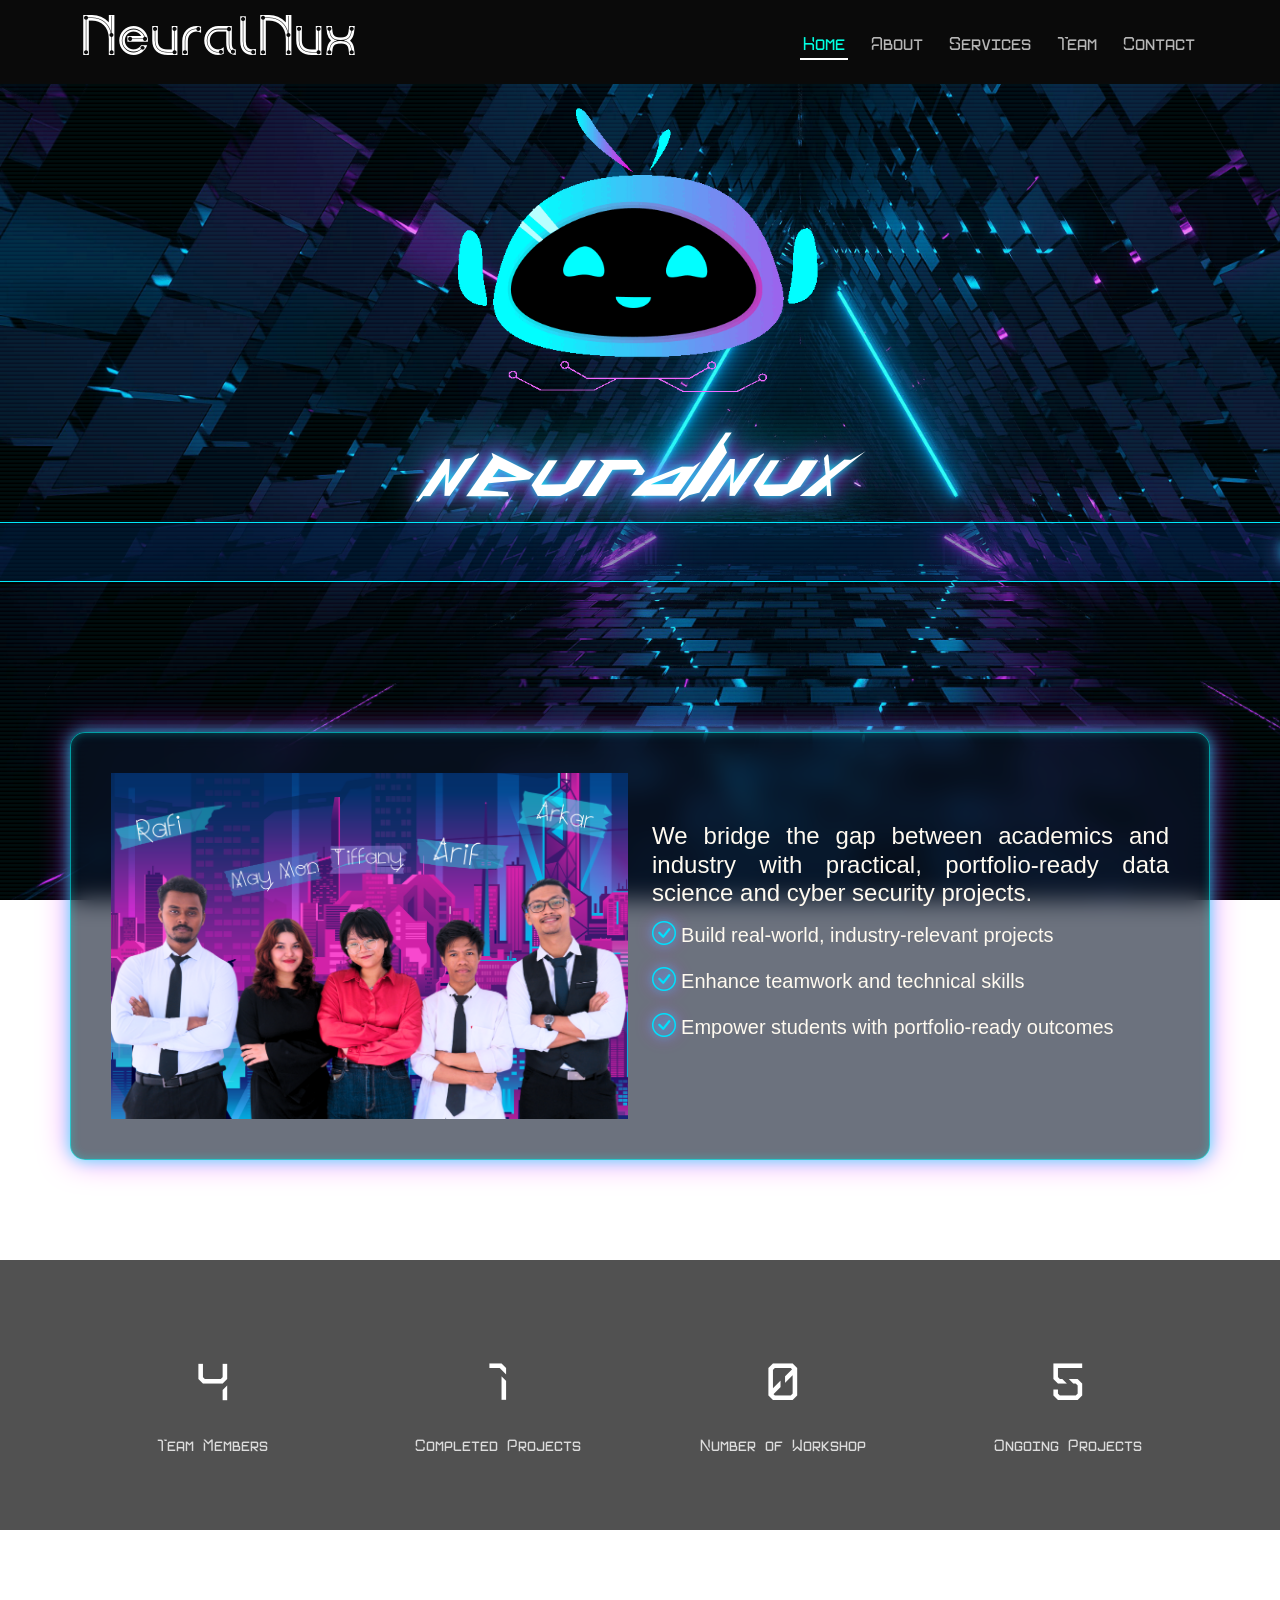
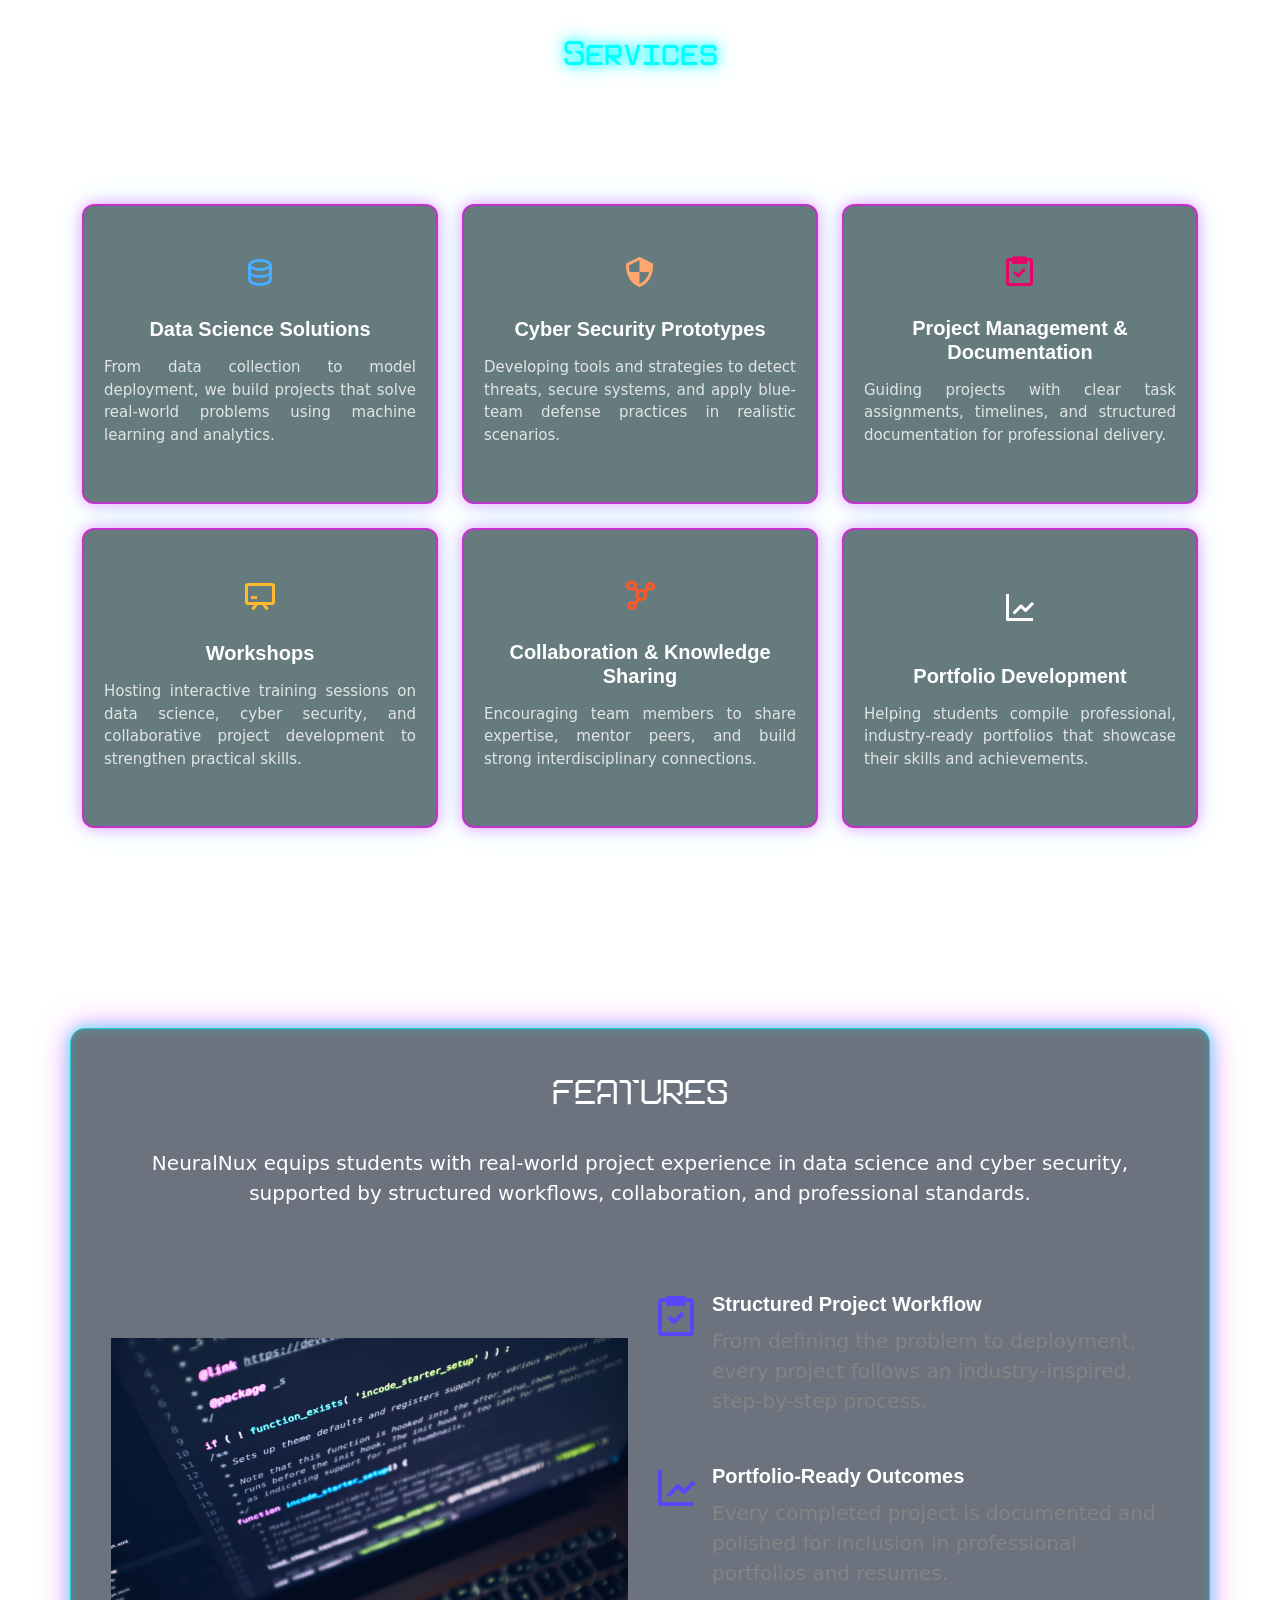
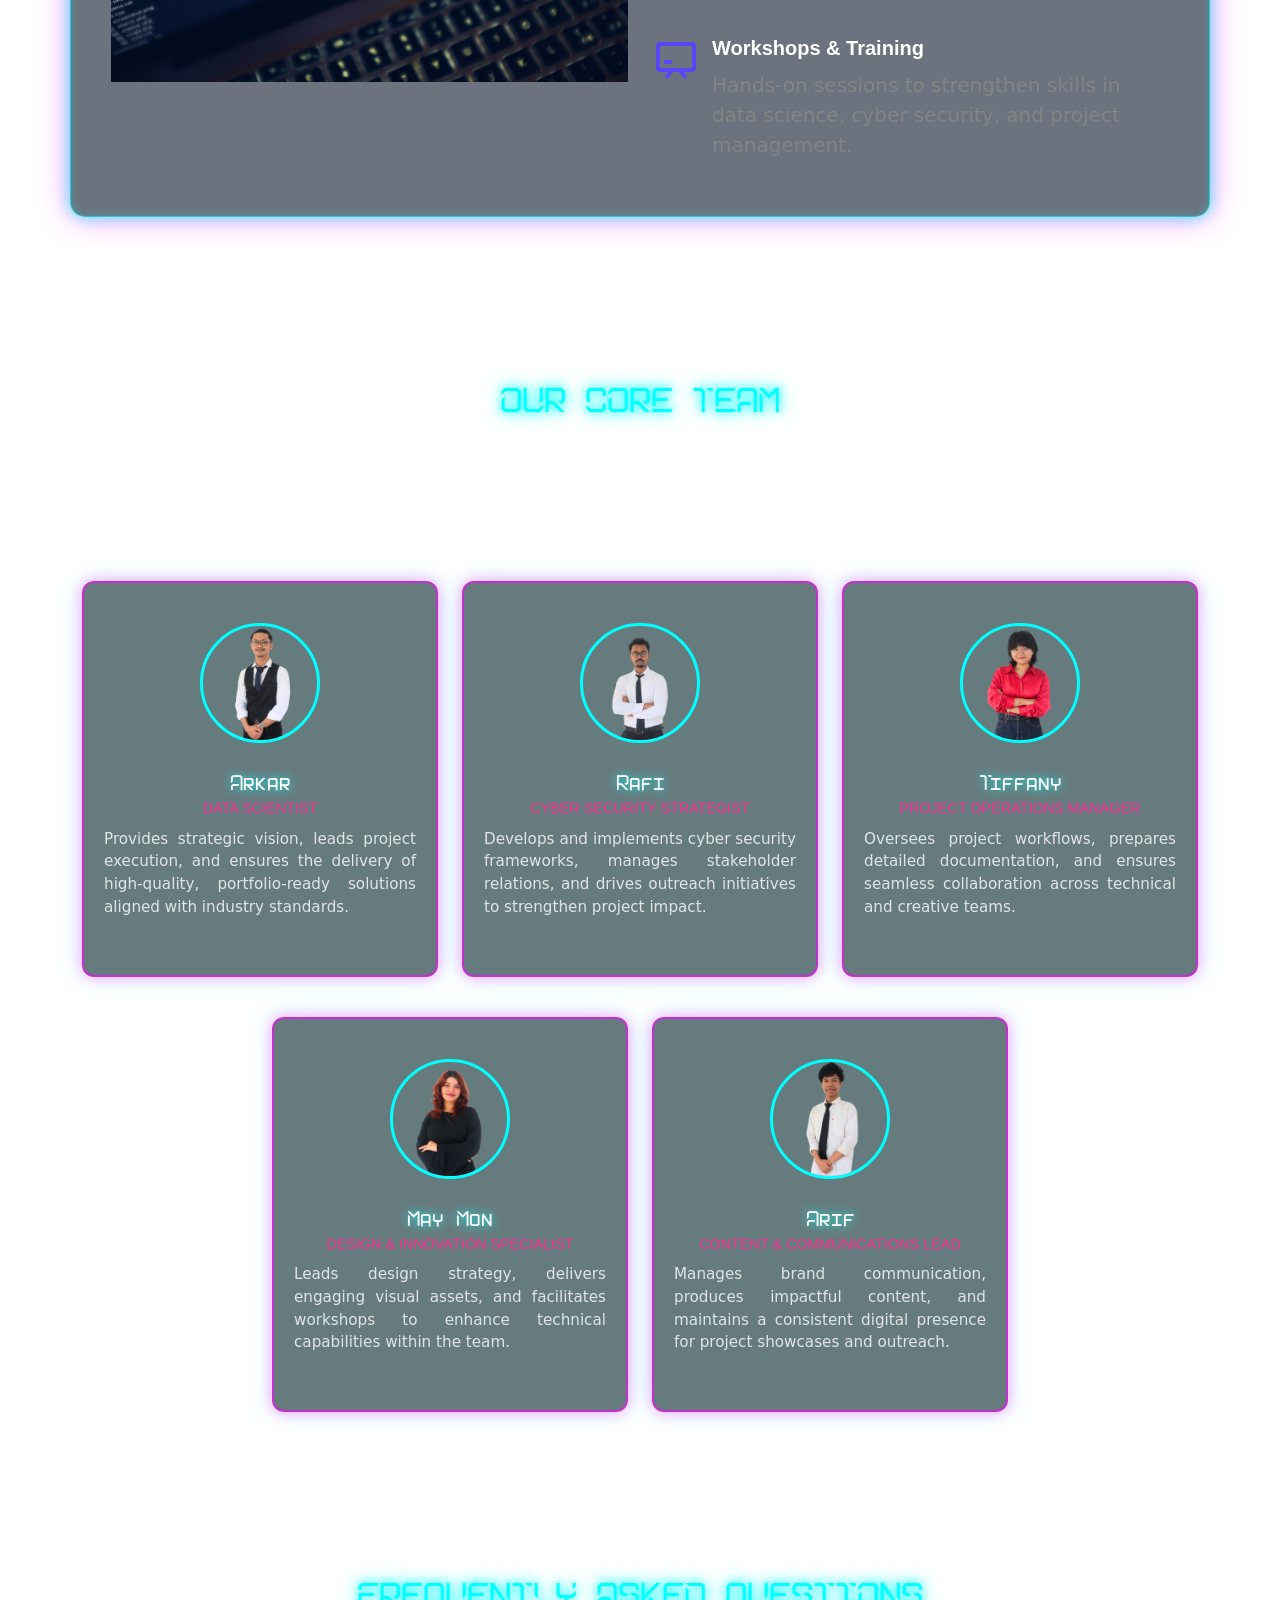
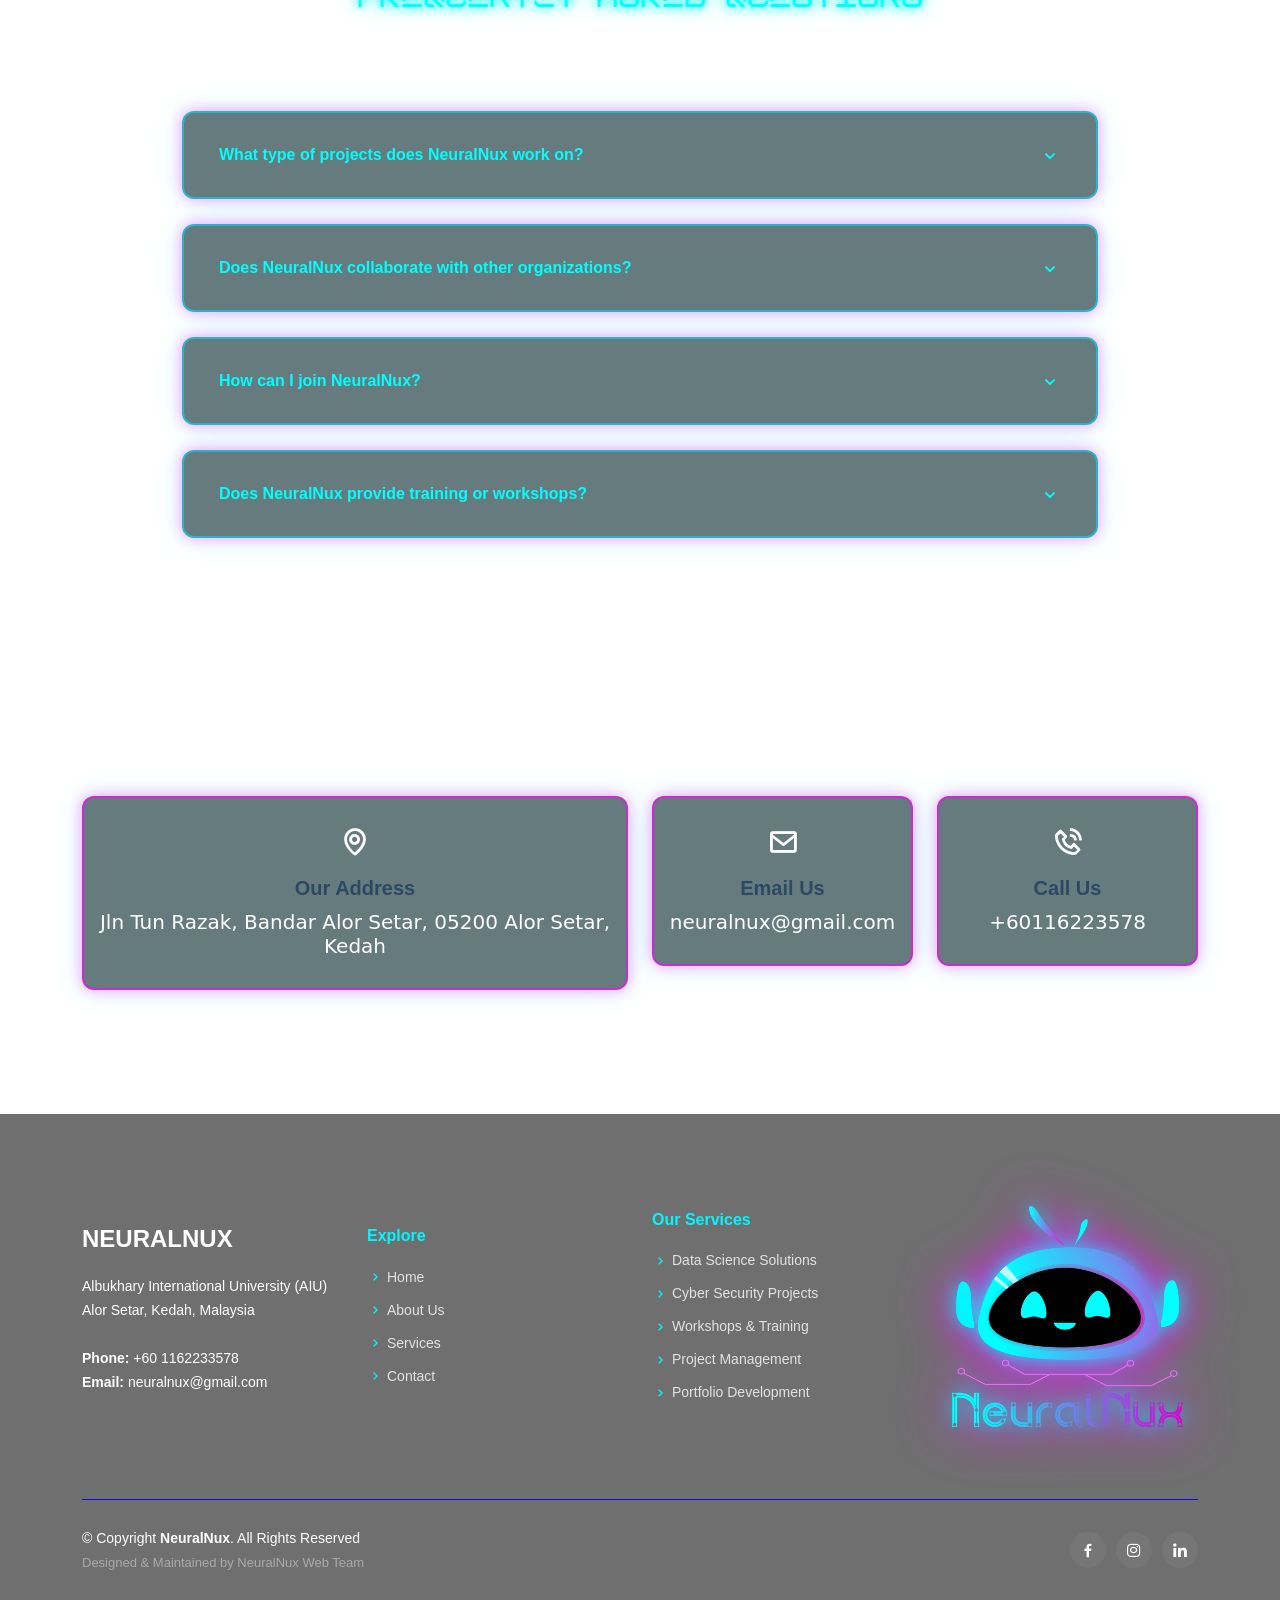
<file: webb/index.html>
<!DOCTYPE html>
  <html lang="en">

  <head>
    <meta charset="UTF-8">
    <meta http-equiv="X-UA-Compatible" content="IE=edge">
    <meta name="description" content="NeuralNux – Student-driven data science and cyber security innovation team" />
    <meta name="viewport" content="width=device-width, initial-scale=1.0">
    <title>NeuralNux</title>

    <!-- main css stylesheet -->
    <link rel="stylesheet" href="./css/main.css" />
    <!-- bootstrap css -->

    <link rel="stylesheet" href="css/bootstrap.min.css" />
    <link rel="stylesheet" href="css/bootstrap-icons/bootstrap-icons.css" />
    <link rel="stylesheet" href="css/boxicons/css/boxicons.min.css" />
    <link rel="stylesheet" href="assets/swiper/swiper-bundle.min.css" />
    <link rel="stylesheet" href="assets/aos/aos.css"/>
  </head>

  <body>
    <!-- start header  -->
    <header id="header" class="fixed-top">
      <!-- start navbar  -->
      <nav id="navbar" class="navbar navbar-expand-lg navbar-light">
        <div class="container">
          <h1 class="logo"><a class="navbar-brand" href="#">NeuralNux </a></h1>
          <button class="navbar-toggler" type="button" data-bs-toggle="collapse" data-bs-target="#navbarSupportedContent"
            aria-controls="navbarSupportedContent" aria-expanded="false" aria-label="Toggle navigation">
            <span class="navbar-toggler-icon"></span>
          </button>

          <div class="collapse navbar-collapse" id="navbarSupportedContent">
            <ul class="navbar-nav ms-auto mb-2 mb-lg-0 ms-auto">
              <li class="nav-item">
                <a class="nav-link scrollto" aria-current="page" href="#hero">Home</a>
              </li>
              <li class="nav-item">
                <a class="nav-link scrollto" href="#About">About</a>
              </li>
              <li class="nav-item">
                <a class="nav-link scrollto" href="#services">Services</a>
              </li>
          
              <li class="nav-item">
                <a class="nav-link scrollto" href="#team">Team</a>
              </li>
            
              <li class="nav-item">
                <a class="nav-link scrollto" href="#contact">Contact</a>
              </li>

            </ul>
          </div>
        </div>

      </nav>
      <!-- end navbar  -->
    </header>
    <!-- end header  -->
    <section id="hero" class="main-bg">
      <div class="container text-center" data-aos="fade-up">
    <div class="row justify-content-center">
      <div class="col-lg-8 col-12">

          
        
          <img class="inline-logo" src="images/Animation.gif" alt="NeuralNux Icon">
          <h1 class="hero-title">
          NeuralNux
          </h1>

        <div class="scroll-text-wrapper">
          <h2 class="scroll-text">
            We are a team of aspiring innovators building real-world data science, and cyber security solutions. Our team's goal is to help students while also gaining experience. Welcome to our page!
          </h2>
        </div>

      </div>
    </div>
  </div>

    </section>
    <!-- About section  -->
    <section id="About" class="about">
      <div class="container">
        <div class="row">
          <div class="col-lg-6 col-12 order-2" data-aos="zoom-in" data-aos-delay="150">
            <h4>We bridge the gap between academics and industry with practical, portfolio-ready data science and cyber security projects.</h4>
        
          <ul class="list-unstyled">
    <ul class="list-unstyled">
    <li>
      <i class="bi bi-check-circle"></i>
      <h5 class="d-inline fw-normal"> Build real-world, industry-relevant projects</h5>
    </li>
    <li>
      <i class="bi bi-check-circle"></i>
      <h5 class="d-inline fw-normal"> Enhance teamwork and technical skills</h5>
    </li>
    <li>
      <i class="bi bi-check-circle"></i>
      <h5 class="d-inline fw-normal"> Empower students with portfolio-ready outcomes</h5>
    </li>
  </ul>
          </div>

          <div class=" col-lg-6 col-12 order-1" data-aos="fade-right">
            <img class="img-fluid" src="./images/Group.png" alt="" />
          </div>
        </div>
        </div>
    </section>

    <!-- Counts Section -->
  <section id="counts" class="counts">
    <div class="container">
      <div class="row text-center">
        
        <div class="col-lg-3 col-6">
          <span data-purecounter-start="0" data-purecounter-end="05" class="purecounter">05</span>
          <p>Team Members</p>
        </div>

        <div class="col-lg-3 col-6">
          <span data-purecounter-start="0" data-purecounter-end="01" class="purecounter">01</span>
          <p>Completed Projects</p>
        </div>

        <div class="col-lg-3 col-6">
          <span data-purecounter-start="0" data-purecounter-end="00" class="purecounter">00</span>
          <p>Number of Workshop</p>
        </div>

        <div class="col-lg-3 col-6">
          <span data-purecounter-start="0" data-purecounter-end="06" class="purecounter">06</span>
          <p>Ongoing Projects</p>
        </div>

      </div>
    </div>
  </section>


  <!-- Services Section -->
  <section id="services" class="services section-bg">
    <div class="container" data-aos="fade-up">
      <div class="services-title">
        <h3>Services</h3>
        <p class ="fs-5">We deliver practical, portfolio-ready solutions in data science and cyber security, guiding students and teams from problem definition to deployment through a structured, industry-inspired workflow.</p>
      </div>

      <div class="row gy-4">
        
        <div class="col-lg-4 col-md-6" data-aos="zoom-in" data-aos-delay="100">
          <div class="icon-box iconbox-blue">
            <div class="icon">
              <i class="bx bx-data"></i>
            </div>
            <h4>Data Science Solutions</h4>
            <p>From data collection to model deployment, we build projects that solve real-world problems using machine learning and analytics.</p>
          </div>
        </div>

        <div class="col-lg-4 col-md-6" data-aos="zoom-in" data-aos-delay="200">
          <div class="icon-box iconbox-orange">
            <div class="icon">
              <i class="bx bx-shield-quarter"></i>
            </div>
            <h4>Cyber Security Prototypes</h4>
            <p>Developing tools and strategies to detect threats, secure systems, and apply blue-team defense practices in realistic scenarios.</p>
          </div>
        </div>

        <div class="col-lg-4 col-md-6" data-aos="zoom-in" data-aos-delay="300">
          <div class="icon-box iconbox-pink">
            <div class="icon">
              <i class="bx bx-task"></i>
            </div>
            <h4>Project Management & Documentation</h4>
            <p>Guiding projects with clear task assignments, timelines, and structured documentation for professional delivery.</p>
          </div>
        </div>

        <div class="col-lg-4 col-md-6" data-aos="zoom-in" data-aos-delay="100">
          <div class="icon-box iconbox-yellow">
            <div class="icon">
              <i class="bx bx-chalkboard"></i>
            </div>
            <h4>Workshops</h4>
            <p>Hosting interactive training sessions on data science, cyber security, and collaborative project development to strengthen practical skills.</p>
          </div>
        </div>

        <div class="col-lg-4 col-md-6" data-aos="zoom-in" data-aos-delay="200">
          <div class="icon-box iconbox-red">
            <div class="icon">
              <i class="bx bx-network-chart"></i>
            </div>
            <h4>Collaboration & Knowledge Sharing</h4>
            <p>Encouraging team members to share expertise, mentor peers, and build strong interdisciplinary connections.</p>
          </div>
        </div>

        <div class="col-lg-4 col-md-6" data-aos="zoom-in" data-aos-delay="300">
          <div class="icon-box iconbox-teal">
            <div class="icon">
              <i class="bx bx-line-chart"></i>
            </div>
            <h4>Portfolio Development</h4>
            <p>Helping students compile professional, industry-ready portfolios that showcase their skills and achievements.</p>
          </div>
        </div>

      </div>
    </div>
  </section>


  <!-- Features -->
  <section class="Features">
    <div class="container" data-aos="fade-up">
      <div class="section-title text-center">
        <h2>Features</h2>
        <p class="fs-5">NeuralNux equips students with real-world project experience in data science and cyber security, supported by structured workflows, collaboration, and professional standards.</p>
      </div>

      <div class="row">
        <div class="col-lg-6 order-2">
          
          <div class="icon-box mt-5" data-aos="fade-up" data-aos-delay="100">
            <i class="bx bx-task"></i>
            <h4>Structured Project Workflow</h4>
            <p class="fs-5">From defining the problem to deployment, every project follows an industry-inspired, step-by-step process.</p>
          </div>

          <div class="icon-box mt-5" data-aos="fade-up" data-aos-delay="300">
            <i class="bx bx-line-chart"></i>
            <h4>Portfolio-Ready Outcomes</h4>
            <p class="fs-5">Every completed project is documented and polished for inclusion in professional portfolios and resumes.</p>
          </div>

          <div class="icon-box mt-5" data-aos="fade-up" data-aos-delay="400">
            <i class="bx bx-chalkboard"></i>
            <h4>Workshops & Training</h4>
            <p class="fs-5">Hands-on sessions to strengthen skills in data science, cyber security, and project management.</p>
          </div>

        </div>

        <div class="col-lg-6 order-1" data-aos="zoom-in" data-aos-delay="150">
          <img class="img-fluid" src="./images/pic.jpg" alt="features-background">
        </div>
      </div>
    </div>
  </section>

  <!-- Team Section -->
  <section id="team" class="team section-bg">
    <div class="container" data-aos="fade-up">

      <div class="section-title text-center">
        <h2>Our Core Team</h2>
        <p class="fs-5">At NeuralNux, our strength lies in a highly skilled, multidisciplinary team committed to delivering innovative data science and cyber security solutions through collaborative, industry-standard practices.</p>
      </div>

      <div class="row justify-content-center">

        <div class="col-lg-4 col-md-6 d-flex align-items-stretch" data-aos="fade-up" data-aos-delay="100">
          <div class="member text-center">
            <img src="./images/Moe.png" class="img-fluid rounded-circle mb-3" alt="Arkar">
            <h4>Arkar</h4>
            <h6>Data Scientist</h6>
            <p>Provides strategic vision, leads project execution, and ensures the delivery of high-quality, portfolio-ready solutions aligned with industry standards.</p>
          </div>
        </div>

        <div class="col-lg-4 col-md-6 d-flex align-items-stretch" data-aos="fade-up" data-aos-delay="200">
          <div class="member text-center">
            <img src="./images/Rafi.png" class="img-fluid rounded-circle mb-3" alt="Rafi">
            <h4>Rafi</h4>
            <h6>Cyber Security Strategist</h6>
            <p>Develops and implements cyber security frameworks, manages stakeholder relations, and drives outreach initiatives to strengthen project impact.</p>
          </div>
        </div>

        <div class="col-lg-4 col-md-6 d-flex align-items-stretch" data-aos="fade-up" data-aos-delay="300">
          <div class="member text-center">
            <img src="./images/Tiff.png" class="img-fluid rounded-circle mb-3" alt="Tiffany">
            <h4>Tiffany</h4>
            <h6>Project Operations Manager</h6>
            <p>Oversees project workflows, prepares detailed documentation, and ensures seamless collaboration across technical and creative teams.</p>
          </div>
        </div>

        <div class="col-lg-4 col-md-6 d-flex align-items-stretch" data-aos="fade-up" data-aos-delay="400">
          <div class="member text-center">
            <img src="./images/MayMon.png" class="img-fluid rounded-circle mb-3" alt="May Mon">
            <h4>May Mon</h4>
            <h6>Design & Innovation Specialist</h6>
            <p>Leads design strategy, delivers engaging visual assets, and facilitates workshops to enhance technical capabilities within the team.</p>
          </div>
        </div>

        <div class="col-lg-4 col-md-6 d-flex align-items-stretch" data-aos="fade-up" data-aos-delay="500">
          <div class="member text-center">
            <img src="./images/Arif.png" class="img-fluid rounded-circle mb-3" alt="Arif">
            <h4>Arif</h4>
            <h6>Content & Communications Lead</h6>
            <p>Manages brand communication, produces impactful content, and maintains a consistent digital presence for project showcases and outreach.</p>
          </div>
        </div>

      </div>

    </div>
  </section>

        
    <!-- end section pricing -->

  <section id="faq" class="faq">
    <div class="container">

      <div class="section-title">
        <h2>Frequently Asked Questions</h2>
      </div>

      <ul class="faq-list">

        <li>
          <a data-bs-toggle="collapse" class="collapsed" data-bs-target="#faq-list-1">
            <span>What type of projects does NeuralNux work on?</span>
            <i class="bx bx-chevron-down icon-show"></i>
            <i class="bx bx-chevron-up icon-close"></i>
          </a>
          <div id="faq-list-1" class="collapse" data-bs-parent=".faq-list">
            <p>
              NeuralNux works on a wide range of AI, machine learning, and software development projects,
              including research-based, academic, and industry-focused solutions.
            </p>
          </div>
        </li>

        <li>
          <a data-bs-toggle="collapse" class="collapsed" data-bs-target="#faq-list-2">
            <span>Does NeuralNux collaborate with other organizations?</span>
            <i class="bx bx-chevron-down icon-show"></i>
            <i class="bx bx-chevron-up icon-close"></i>
          </a>
          <div id="faq-list-2" class="collapse" data-bs-parent=".faq-list">
            <p>
              Yes, we frequently collaborate with startups, universities, and industry partners
              to create impactful solutions and share knowledge.
            </p>
          </div>
        </li>

        <li>
          <a data-bs-toggle="collapse" class="collapsed" data-bs-target="#faq-list-3">
            <span>How can I join NeuralNux?</span>
            <i class="bx bx-chevron-down icon-show"></i>
            <i class="bx bx-chevron-up icon-close"></i>
          </a>
          <div id="faq-list-3" class="collapse" data-bs-parent=".faq-list">
            <p>
              You can join NeuralNux by applying through our official recruitment drives,
              internships, or reaching out to us directly with your portfolio.
            </p>
          </div>
        </li>

        <li>
          <a data-bs-toggle="collapse" class="collapsed" data-bs-target="#faq-list-4">
            <span>Does NeuralNux provide training or workshops?</span>
            <i class="bx bx-chevron-down icon-show"></i>
            <i class="bx bx-chevron-up icon-close"></i>
          </a>
          <div id="faq-list-4" class="collapse" data-bs-parent=".faq-list">
            <p>
              Absolutely! We organize workshops, hackathons, and training sessions to
              help students and professionals upskill in AI and emerging technologies.
            </p>
          </div>
        </li>

      </ul>

    </div>
  </section>


    <!-- end faq section  -->

    <!-- start contact section  -->
    <section id="contact" class="contact section-bg">
      <div class="container"  data-aos="fade-up">
        <div class="section-title text-center">
          <h2>contact</h2>
          
        </div>
        <div class="row">
          <div class="col-lg-6 mb-4">
            <div class="info-box">
              <i class="bx bx-map"></i>
              <h3>Our Address</h3>
              <p class="fs-5">Jln Tun Razak, Bandar Alor Setar, 05200 Alor Setar, Kedah</p>
            </div>
          </div>
          <div class="col-lg-3 mb-4">
            <div class="info-box">
              <i class="bx bx-envelope"></i>
              <h3>Email Us</h3>
              <p class="fs-5 ">neuralnux@gmail.com</p>
            </div>
          </div>
          <div class="col-lg-3 mb-4">
            <div class="info-box">
              <i class="bx bx-phone-call"></i>
              <h3>Call Us</h3>
              <p class="fs-5" >+60116223578</p>
            </div>
          </div>
        </div>
    </section>
    <!-- end contact section  -->

  <!-- start footer section  -->
  <footer id="footer">
    <div class="container">
      <div class="row align-items-center flex-nowrap flex-lg-wrap">
        <!-- Company Info -->
        <div class="col-lg-3 col-md-6">
          <h3>NeuralNux</h3>
          <p>
            Albukhary International University (AIU) <br>
            Alor Setar, Kedah, Malaysia <br><br>
            <strong>Phone:</strong> +60 1162233578 <br>
            <strong>Email:</strong> neuralnux@gmail.com
          </p>
        </div>

        <!-- Useful Links -->
        <div class="col-lg-3 col-md-6">
          <h4>Explore</h4>
          <ul class="list-unstyled">
            <li><i class="bx bx-chevron-right"></i> <a href="#">Home</a></li>
            <li><i class="bx bx-chevron-right"></i> <a href="#">About Us</a></li>
            <li><i class="bx bx-chevron-right"></i> <a href="#">Services</a></li>
            <li><i class="bx bx-chevron-right"></i> <a href="#">Contact</a></li>
          </ul>
        </div>

        <!-- Our Services -->
        <div class="col-lg-3 col-md-6">
          <h4>Our Services</h4>
          <ul class="list-unstyled">
            <li><i class="bx bx-chevron-right"></i> <a href="#services">Data Science Solutions</a></li>
            <li><i class="bx bx-chevron-right"></i> <a href="#services">Cyber Security Projects</a></li>
            <li><i class="bx bx-chevron-right"></i> <a href="#services">Workshops & Training</a></li>
            <li><i class="bx bx-chevron-right"></i> <a href="#services">Project Management</a></li>
            <li><i class="bx bx-chevron-right"></i> <a href="#services">Portfolio Development</a></li>
          </ul>
        </div>
        <!-- Brand / Logo Section -->
        <div class="col-lg-3 col-md-6 text-center">
          <img 
            src="images/NeuralNux_Icon1.png" 
            alt="NeuralNux Logo" 
            class="footer-logo img-fluid"
          >
        </div>

        <!-- Copyright & Social Links -->
        <div class="col-12 mt-4">
          <div class="copyright-wrap d-md-flex py-3 align-items-center">
            <div class="text-md-left">
              © Copyright <strong><span>NeuralNux</span></strong>. All Rights Reserved
              <div class="credits">Designed & Maintained by NeuralNux Web Team</div>
            </div>
            <div class="text-md-right ms-md-auto social-links py-3">
              <a href="https://www.facebook.com/profile.php?id=61578817542516" class="facebook"><i class="bx bxl-facebook"></i></a>
              <a href="https://www.instagram.com/neuralnux?igsh=MWJseWtjdGI2aWR1bw==" class="instagram"><i class="bx bxl-instagram"></i></a>
              <a href="https://www.linkedin.com/in/neural-nux-a2b789378" class="linkedin"><i class="bx bxl-linkedin"></i></a>
            </div>
          </div>
        </div>

      </div>
    </div>
  </footer>
  <!-- end footer section -->


    <!-- pure counter  -->
    <script src="assets/purecounter/purecounter.js"></script>
    <!-- bootstrap js files  -->
    <script src="./js/bootstrap.min.js"></script>
    <!-- swiper js files  -->
    <script src="assets/swiper/swiper-bundle.min.js"></script>
    <!-- pure counter  -->
    <script src="assets/purecounter/purecounter.js"></script>
    <!-- isotype filtering -->
    <script src="assets/isotope-layout/isotope.pkgd.min.js"></script>
    <!-- glightbox -->
    <script src="assets/glightbox/js/glightbox.min.js"></script>
    <!-- main js files  -->
    <script src="js/main.js"></script>
    <!-- aos files  -->
    <script src="assets/aos/aos.js"></script>


  </body>

  </html>
</file>
<file: webb/css/main.css>
/*start General*/

:root {
  /* Colors */
  --neon-pink: #ff2d95;
  --neon-blue: #00e1ff;
  --neon-purple: #6000de;
  --neon-green: #39ff14;
  --bg-dark: #0a0a0a;

  /* Gradients */
  --main-gradient: linear-gradient(45deg, var(--neon-purple), var(--neon-blue));

  /* Shadows / Glow */
  --neon-shadow: 0 0 10px var(--neon-blue), 0 0 20px var(--neon-blue), 0 0 40px var(--neon-blue);
  --neon-hover-shadow: 0 0 20px var(--neon-pink), 0 0 40px var(--neon-pink), 0 0 60px var(--neon-pink);

  /* Fonts */
  --main-font: "Share Tech", sans-serif;
  --header-font: "abc", sans-serif;
}

@font-face {
    font-family: 'SdCyberpunk';
    src: url('../Sdcyberpunkcitydemo-pgyBd.otf') format('opentype');
    font-weight: normal;
    font-style: normal;
}

@font-face {
    font-family: 'abc';
    src: url('../InfynyteDysplay-yKYm.otf') format('opentype');
    font-weight: normal;
    font-style: normal;
}

@font-face {
    font-family: 'efg';
    src: url('../ReligionsDemoRegular-gw55P.otf') format('opentype');
    font-weight: normal;
    font-style: normal;
}

html, body {
  height: 100%;
  margin: 0;
  padding: 0;
  /* background: var(--main-gradient); */
  background-image: url('../images/Background.jpg');
  background-attachment: fixed;  /* keeps gradient in place */
  background-size: cover;
  background-repeat: no-repeat;
  color: #fff !important ;
}

.header-inner, .header-scrolled,
.main-bg,
.faq,
#footer {
  color: #fff !important;
}

a {
    text-decoration: none !important;
}

h1,
h3,
h4,
h5,
h6 {
    font-family: "Share Tech", sans-serif;
}

h2{
    font-family: "abc", sans-serif;
}

.about, 
.services, 
.contact, 
.faq, 
.main-bg,
.header-inner,
.header-scrolled
.team {
  background: transparent !important;
}

section {
    padding: 100px 0;
    overflow: hidden;
}

.section-title {
    padding-bottom: 20px;
}

.section-title h2 {
    font-size: 32px;
    font-weight: bold;
    text-transform: uppercase;
    margin-bottom: 20px;
    padding-bottom: 20px;
    position: relative;
}

.section-title h2::after {
    position: absolute;
    width: 50px;
    height: 3px;
    bottom: 0;
    left: calc(50% - 25px);
}

/*End General*/
/*start navbar*/

#header {
    padding: 3px 0;
    /* background: linear-gradient(45deg, rgba(115, 0, 255, 0.32), rgba(0, 0, 0, 0.457)); */
    background-color: #0a0a0a;

}

.header-inner {
    background: rgba(24, 6, 185, 0.8);
    padding: 5px 0 !important;
}

.header-scrolled {
    background: rgba(24, 6, 185, 0.8);
    padding: 5px 0 !important;
}

#header .logo {
  font-family: "Share Tech", sans-serif !important;
  letter-spacing: 2px;
}

#header .logo a {
  font-family: "efg", sans-serif !important;
  color: #fff;
  font-size: 40px;
}


.navbar-nav .nav-item {
    padding: 10px 0px 10px 20px !important;

}

.navbar-nav .nav-item .nav-link::before {
    content: "";
    position: absolute;
    height: 2px;
    background-color: #fff;
    visibility: hidden;
    left: 0;
    width: 0;
    bottom: -5px;
    transition: all 0.3s ease-in-out;

}

.navbar-light .navbar-nav .nav-link.active {
    color: #00ffe1 !important;

}

.navbar-light .navbar-nav .nav-link.active::before {
    visibility: visible;
    width: 100%;
}

.navbar-light .navbar-nav .nav-link:hover::before {
    visibility: visible;
    width: 100%;
}

.navbar-light .navbar-nav .nav-link:hover {
    color: #00ffe1 !important;
}

.navbar-light .navbar-nav .nav-link {
    position: relative;
    padding: 0 3px !important;
    font-family: 'abc', sans-serif;
    font-size: 17px !important;
    color: rgba(255, 255, 255, 0.7) !important;
    font-weight: 600 !important;
}


.navbar-light .navbar-nav .get-started {
    color: #c70000 !important;
    font-size: 14px !important;
    font-weight: 600;
}
/* start navigation mobile  */

@media (max-width: 991px) {
    #header {
     background: linear-gradient(45deg, rgba(115, 0, 255, 0.32), rgba(0, 0, 0, 0.457));
    }
}  

/* end navigation mobile */

/* end navbar */
/* start main background */
.main-bg {
    width: 100%;
    height: auto;
    background-size: cover;

    /* Flexbox to center content */
    display: flex;
    flex-direction: column;
    align-items: center;
    justify-content: center;
    text-align: center; /* makes text centered */
    padding: 50px 20px; /* space around content */
}

.main-bg img {
    width: 52%;       /* makes it scale with the container */
    max-width: 600px;  /* caps it so it doesn’t explode */
    margin-bottom: 10px;
}

.main-bg h1 {
    font-family: 'SdCyberpunk', sans-serif;
    line-height: 64px;
    font-size: 80px;
}

/* align Neural [GIF] Nux horizontally */
/* ===== HERO LOGO ===== */

@keyframes hero-float {
  0% {
    transform: translateY(0);
  }
  50% {
    transform: translateY(-18px);
  }
  100% {
    transform: translateY(0);
  }
}

.hero-logo{
  width: 420px;
  max-width: 90%;
  margin-bottom: 35px;   /* SPACE between logo and NeuralNux */
  animation: hero-float 4s ease-in-out infinite;
  filter: drop-shadow(0 0 20px #00f7ff);
}


/* ===== HERO TITLE ===== */

.hero-title{
  font-family: 'SdCyberpunk', sans-serif;
  font-size: 80px;
  color: #ffffff;

  margin-bottom: 45px;   /* SPACE before scrolling text */

  text-shadow:
    0 0 10px #00ffff,
    0 0 25px #ff00ff,
    0 0 60px #00ffff;

  animation: neon-pulse 2.5s ease-in-out infinite;
}


/* Mobile tweak */

@media(max-width:768px){
  .hero-title{
    font-size: 52px;
  }

  .hero-logo{
    width: 280px;
  }
}


body::before {
  content: "";
  position: fixed;
  top: 0;
  left: 0;
  width: 100%;
  height: 100%;
  background: repeating-linear-gradient(
    to bottom,
    rgba(0, 255, 255, 0.05) 0px,
    rgba(0, 255, 255, 0.05) 2px,
    transparent 3px,
    transparent 4px
  );
  pointer-events: none;
}

/* Wrapper fits the screen width */
.scroll-text-wrapper {
  position: relative;
  overflow: hidden;
  width: 100vw;
  left: 50%;
  margin-left: -50vw;
  box-sizing: border-box;
  border-top: 1px solid #00e8f9;
  border-bottom: 1px solid #00e8f9;
  padding: 10px 0;
  background: rgba(0, 42, 88, 0.4);
  margin-top: -30px;  /* remove extra spacing */

}

/* Scrolling text */
.scroll-text {
    display: inline-block;
    white-space: nowrap;
    font-size: 2vw;           /* responsive font size */
    padding-left: 100%;       /* start just offscreen right */
    animation: scroll-left 30s linear infinite; /* adjust speed */
    color: #ffffff;           
    text-shadow: 0 0 10px #00ffff, 0 0 20px #ff00ff, 0 0 30px #00ffff;
}

/* Keyframes for sliding left */
@keyframes scroll-left {
    0% {
        transform: translateX(0);
    }
    100% {
        transform: translateX(-100%);
    }
}


.img-fluid {
    max-width: 100%;
    height: auto;
}


@-webkit-keyframes up-down {
    0% {
        transform: translateY(10px);
    }

    100% {
        transform: translateY(-10px);
    }
}

@keyframes up-down {
    0% {
        transform: translateY(10px);
    }

    100% {
        transform: translateY(-10px);
    }

}

@keyframes neon-pulse {
  0%, 100% {
    text-shadow: 0 0 5px #00ffff, 0 0 15px #ff00ff, 0 0 30px #00ffff, 0 0 60px #ff00ff;
    color: #ffffff;
  }
  50% {
    text-shadow: 0 0 10px #ff00ff, 0 0 30px #00ffff, 0 0 60px #ff00ff, 0 0 120px #00ffff;
    color: #00e1ff;
  }
}

.logo-title {
  animation: neon-pulse 2.5s ease-in-out infinite;
}

/* end main backround */

/*start about section*/

.about .row {
  display: flex;
  align-items: center;    /* vertical centering */
  justify-content: space-between; /* spacing between text & image */
  flex-wrap: wrap;        /* still wraps on super small screens */
  color: floralwhite;
  text-align: justify;
}

.about .col-lg-6 {
  flex: 1;   /* make both take equal space */
  min-width: 300px; /* stop them from shrinking too small */
}

.about .container {
  background: rgba(10, 20, 40, 0.6);
  border: 1px solid rgba(0, 255, 255, 0.6);
  border-radius: 15px;
  padding: 40px;
  backdrop-filter: blur(12px);

  /* Neon glow */
  box-shadow: 
    0 0 15px rgba(0, 255, 255, 0.7),
    0 0 30px rgba(255, 0, 255, 0.5),
    inset 0 0 10px rgba(0, 255, 255, 0.3);

  /* Pulsing glow animation */
  animation: neonPulse 3s ease-in-out infinite alternate;
}

@keyframes neonPulse {
  from {
    box-shadow: 
      0 0 10px rgba(0, 255, 255, 0.4),
      0 0 20px rgba(255, 0, 255, 0.3),
      inset 0 0 5px rgba(0, 255, 255, 0.2);
  }
  to {
    box-shadow: 
      0 0 25px rgba(0, 255, 255, 0.9),
      0 0 50px rgba(255, 0, 255, 0.7),
      inset 0 0 15px rgba(0, 255, 255, 0.4);
  }
}

.about h3 {
    font-weight: 600;
    font-size: 32px;
    color: #2c4964;
}

.about ul li {
    padding-bottom: 10px;
}

.about ul li i {
  font-size: 24px;
  color: #00e1ff;
  text-shadow: 0 0 8px #00ffff, 0 0 15px #ff00ff;
  animation: flicker 3s infinite alternate;
}

@keyframes flicker {
  0%, 19%, 21%, 23%, 25%, 54%, 56%, 100% { opacity: 1; }
  20%, 24%, 55% { opacity: 0.5; }
}

/*end about section*/
/*start counts  section*/
.counts {

    padding: 80px 0 60px 0;
    background: #0a0a0ab5;
    font-family: 'abc', sans-serif;

}

.counts span {
    font-size: 48px;
    color: #fff;
    font-weight: 600;
}

.counts p {
    margin-top: 20px;
    font-size: 15px;
    color: rgba(255, 255, 255, 0.8);
}

/* ===== Services Section ===== */

.services h3 {
    
  color: #0ff;
  font-size: 32px;
  margin-bottom: 40px;
  text-shadow: 0 0 10px #0ff, 0 0 20px #0ff;
  font-family: 'abc', sans-serif;
}

.services h3::after {
    height: 3px;
    width: 50px;
    position: absolute;
    bottom: 0;
    left: 50%;
    transform: translateX(-50%);
}

.services .services-title {
    text-align: center;
    padding-bottom: 20px;
}

/* Cyberpunk Service Cards */
/* Neon Flicker Background for Service Cards */
.services .icon-box {
    padding: 40px 20px;
    position: relative;
    cursor: pointer;

    display: flex;
    flex-direction: column;
    justify-content: flex-start;
    align-items: center;

    height: 300px;
    box-sizing: border-box;
    color: #ffffff;

    /* Dark glassy background */
    background: rgba(0, 35, 41, 0.6);
    backdrop-filter: blur(12px);

    border: 2px solid rgba(255, 0, 255, 0.6);
    border-radius: 12px;
    
    /* Flickering neon glow */
    box-shadow: 
        0 0 15px rgba(255, 0, 255, 0.4),
        0 0 30px rgba(0, 255, 255, 0.2);
    animation: neon-card-flicker 3s infinite;
}

/* Center the titles */
.services .icon-box h4 {
  text-align: center;
  font-size: 20px;
  font-weight: 600;
  margin-bottom: 15px;
}

/* Justify the text */
.services .icon-box p {
  text-align: justify;
  font-size: 15px;
  color: rgba(255, 255, 255, 0.8);
}


/* Neon flicker animation */
@keyframes neon-card-flicker {
    0%, 19%, 21%, 23%, 25%, 54%, 56%, 100% {
        box-shadow: 
            0 0 10px rgba(255, 0, 255, 0.6),
            0 0 25px rgba(0, 255, 255, 0.4),
            0 0 50px rgba(255, 0, 255, 0.2);
        border-color: rgba(0, 204, 255, 0.8);
    }
    20%, 24%, 55% {
        /* quick flicker OFF (dim) */
        box-shadow: 
            0 0 2px rgba(255, 0, 255, 0.2),
            0 0 5px rgba(0, 255, 255, 0.1);
        border-color: rgba(255, 0, 255, 0.3);
    }
}

/* Icon styling */
.services .icon-box .icon {
    display: flex;
    width: 100px;
    height: 100px;
    margin-bottom: 20px;
    align-items: center;
    justify-content: center;
    position: relative;
}

.services .icon-box .icon i {
    font-size: 36px;
    transition: transform 0.3s ease, color 0.3s ease;
    position: relative;
}

/* Cyberpunk Hover Glitch Effect */
.services .icon-box:hover .icon i {
    transform: translateY(-5px) scale(1.1);
    animation: glitch 0.8s steps(1, end) infinite;
}

/* Glitch animation */
@keyframes glitch {
    0% { text-shadow: 2px 0 #ff00ff, -2px 0 #00ffff; }
    20% { text-shadow: -2px -2px #ff00ff, 2px 2px #00ffff; }
    40% { text-shadow: 2px 2px #00ffff, -2px -2px #ff00ff; }
    60% { text-shadow: -2px 0 #ff00ff, 2px 0 #00ffff; }
    80% { text-shadow: 2px -2px #00ffff, -2px 2px #ff00ff; }
    100% { text-shadow: 0 0 #ff00ff, 0 0 #00ffff; }
}

/* Color Variants */
.services .iconbox-blue i { color: #47aeff; }
.services .iconbox-orange i { color: #ffa76e; }
.services .iconbox-pink i { color: #e80368; }
.services .iconbox-yellow i { color: #ffbb2c; }
.services .iconbox-red i { color: #ff5828; }
.services .iconbox-tea i { color: #11dbcf; }

/* Hover colors stay same, only glitch effect applied */


/* start features section */
.Features .container {
  background: rgba(10, 20, 40, 0.6);
  border: 1px solid rgba(0, 255, 255, 0.6);
  border-radius: 15px;
  padding: 40px;
  backdrop-filter: blur(12px);

  /* Neon glow */
  box-shadow: 
    0 0 15px rgba(0, 255, 255, 0.7),
    0 0 30px rgba(255, 0, 255, 0.5),
    inset 0 0 10px rgba(0, 255, 255, 0.3);

  /* Pulsing glow animation */
  animation: neonPulse 3s ease-in-out infinite alternate;
}

.Features .row {
  display: flex;
  align-items: center;   /* vertical alignment */
  justify-content: space-between; /* optional: space them out */
}

.Features .icon-box i {
    color: #5846f9;
    font-size: 48px;
    float: left;
}

.Features .icon-box h4 {
    font-weight: 700;
    font-size: 20px;
    margin: 5px 0px 10px 60px;
}

.Features .icon-box p {
    margin-left: 60px;
    color: #848484;
    font-size: 15px;
}

/* end features section  */

/* ===================== TEAM SECTION ===================== */

.team {
  color: #fff;
  padding: 60px 0;
}

.team .section-title h2 {
  color: #0ff;
  text-shadow: 0 0 10px #0ff, 0 0 20px #0ff;
  font-family: 'abc', sans-serif;
}

.team .section-title p {
  color: #ffffff;
  font-size: 1rem;
  font-family: var(--header-font);
}

/* Member Card - styled like services .icon-box but no glitch/flicker */
.member {
  padding: 40px 20px;
    position: relative;
    cursor: pointer;

    display: flex;
    flex-direction: column;
    justify-content: flex-start;
    align-items: center;

    box-sizing: border-box;
    color: #ffffff;

    /* Dark glassy background */
    background: rgba(0, 35, 41, 0.6);
    backdrop-filter: blur(12px);

    border: 2px solid rgba(255, 0, 255, 0.6);
    border-radius: 12px;
    
    /* Flickering neon glow */
    box-shadow: 
        0 0 15px rgba(255, 0, 255, 0.4),
        0 0 30px rgba(0, 255, 255, 0.2);
    animation: neon-card-flicker 3s infinite;
}


/* Team Images inside card */
.member img {
  width: 120px;
  height: 120px;
  object-fit: cover;
  border-radius: 50%;
  border: 3px solid #0ff;
  margin-bottom: 20px;
  transition: transform 0.3s ease, border-color 0.3s ease;
}

.member:hover img {
  border-color: #ff00ff;
  transform: scale(1.05);
}

/* Name */
.member h4 {
  font-family: 'abc', sans-serif;
  margin-top: 10px;
  font-size: 1.2rem;
  color: #fff;
  text-shadow: 0 0 10px #0ff;
}

/* Role */
.member h6 {
  color: #ff2d95;
  font-size: 0.9rem;
  text-transform: uppercase;
  margin-bottom: 10px;
}

/* Description */
.member p {
  color: rgba(255, 255, 255, 0.8);
  font-size: 0.95rem;
  line-height: 1.5;
  text-align: justify;
}

/* Spacing between cards */
.team .row > .col-lg-4,
.team .row > .col-md-6 {
  margin-bottom: 40px;
  display: flex;
  justify-content: center;
}

/* team section */

/* ===================== FAQ SECTION (Services Style) ===================== */

.faq {
  padding: 60px 0;
}

.faq .section-title {
  text-align: center;
  margin-bottom: 40px;
}

.faq .section-title h2 {
  font-family: 'abc', sans-serif;
  font-weight: 700;
  color: #0ff;
  text-shadow: 0 0 10px #0ff, 0 0 20px #00f0ff;
  position: relative;
  display: inline-block;
}

/* FAQ Card List */
.faq .faq-list {
  padding: 0 100px;
  list-style: none;
  margin: 0;
}

.faq .faq-list li {
  padding: 20px;
  position: relative;
  box-sizing: border-box;
  color: #ffffff;

  /* Dark glassy background */
  background: rgba(0, 35, 41, 0.6);
  backdrop-filter: blur(12px);

  border: 2px solid rgba(0, 217, 255, 0.6);
  border-radius: 12px;

  /* Flickering neon glow */
  box-shadow:
    0 0 15px rgba(255, 0, 255, 0.4),
    0 0 30px rgba(0, 255, 255, 0.2);
  animation: neon-card-flicker 3s infinite;
  transition: transform 0.3s ease, border-color 0.3s ease;
}

.faq .faq-list li:hover {
  transform: translateY(-5px);
  border-color: #00d9ff;
}

.faq .faq-list li+li {
  margin-top: 25px;
}

/* Question Row */
.faq .faq-list a {
  display: flex;                  /* flex for alignment */
  align-items: center;            /* vertically centered */
  justify-content: space-between; /* space question + toggle */
  width: 100%;

  font-family: 'Orbitron', sans-serif;
  font-size: 1rem;
  font-weight: 600;
  color: #0ff;

  padding: 10px 15px;
  cursor: pointer;
  transition: color 0.3s ease, text-shadow 0.3s ease;
  text-decoration: none;
}

/* Inner flex for icon + text */
.faq .faq-list a .question-text {
  display: flex;
  align-items: center;
  flex: 1; /* let text expand naturally */
}

.faq .faq-list a:hover {
  color: #00eeff;
  text-shadow: 0 0 8px #ff00ff;
}

/* Right Toggle Icons */
.faq .faq-list .icon-show,
.faq .faq-list .icon-close {
  font-size: 22px;
  margin-left: 12px;
  color: #0ff;
  transition: 0.3s ease;
  flex-shrink: 0;
}

.faq .faq-list a.collapsed .icon-close {
  display: none;
}
.faq .faq-list a:not(.collapsed) .icon-show {
  display: none;
}

/* Answer Text */
.faq .faq-list p {
  margin: 12px 0 0 0;
  padding: 0 15px;   /* match the question’s padding */
  color: #ccc;
  font-size: 0.95rem;
  line-height: 1.6;
}


/* Mobile Responsive */
@media(max-width:1200px) {
  .faq .faq-list {
    padding: 0;
  }
}


/*start contact section*/
.contact .info-box
{
  background: rgba(0, 35, 41, 0.6);
  backdrop-filter: blur(12px);
  border: 2px solid rgba(255, 0, 255, 0.6);
  border-radius: 12px;
    
  /* Flickering neon glow */
  box-shadow: 
        0 0 15px rgba(255, 0, 255, 0.4),
        0 0 30px rgba(0, 255, 255, 0.2);
  animation: neon-card-flicker 3s infinite;
  
    padding:20px 0 30px 0;
    text-align: center;
    color:#ffffff;
}
.contact .info-box i
{
    font-size: 32px;
    color: #ffffff;
    padding: 8px;
}
.contact .info-box h3 
{
    font-size:20px;
    color: #2c4964;
    font-weight: 700;
    margin: 10px 0;
}
.contact .info-box p 
{
    padding: 0;
    line-height: 24px;
    font-size: 14px;
    margin-bottom: 0;
}
.contact .email-form{
  background: rgba(0, 35, 41, 0.6);
  backdrop-filter: blur(12px);
  border: 2px solid rgba(255, 0, 255, 0.6);
  border-radius: 12px;
    
  /* Flickering neon glow */
  box-shadow: 
        0 0 15px rgba(255, 0, 255, 0.4),
        0 0 30px rgba(0, 255, 255, 0.2);
  animation: neon-card-flicker 3s infinite;
    padding: 30px 30px 52px 30px;
    text-align: center;

}
.contact .email-form button[type="submit"]
{
    background: #003d4e;
    border: 0;
    padding: 10px 24px;
    color: #fff;
    transition: 0.4s;
    border-radius: 10px;
}
/*end contact section*/

/* Footer base */
#footer {
  color: #ffffff;
  font-size: 14px;
  padding: 60px 0 20px 0;
  background: #00000090;
  font-family: "Poppins", sans-serif;
}

/* Headings */
#footer h3 {
  font-size: 24px;
  margin-bottom: 20px;
  font-weight: 600;
  text-transform: uppercase;
}

#footer h4 {
  font-size: 16px;
  font-weight: bold;
  margin-bottom: 15px;
  color: #00f7ff;
}

/* Company Info text */
#footer p {
  font-size: 14px;
  line-height: 24px;
  margin-bottom: 0;
  text-align: left;
}

/* Lists */
#footer ul {
  list-style: none;
  padding-left: 0;
  margin: 0;
}
#footer ul li {
  display: flex;
  align-items: center;
  padding: 6px 0;
}
#footer ul li i {
  width: 20px;
  font-size: 16px;
  color: #00f7ff;
}
#footer ul li a {
  color: rgba(255, 255, 255, 0.8);
  transition: 0.3s;
  text-decoration: none;
}
#footer ul li a:hover {
  color: #ffffff;
  text-decoration: underline;
}

/* Copyright */
#footer .copyright-wrap {
  margin-top: 30px;
  border-top: 1px solid #1900ff;
  padding-top: 15px;
  display: flex;
  flex-wrap: wrap;
  justify-content: space-between;
  align-items: center;
}
#footer .copyright-wrap .credits {
  font-size: 13px;
  color: #aaa;
  margin-top: 4px;
}

/* Social Icons */
#footer .social-links a {
  font-size: 18px;
  color: #fff;
  line-height: 1;
  margin-left: 6px;
  border-radius: 50%;
  display: inline-flex;
  align-items: center;
  justify-content: center;
  width: 36px;
  height: 36px;
  transition: 0.3s;
  background: rgba(255, 255, 255, 0.05);
}
#footer .social-links a:hover {
  background: #00f7ff;
  color: #000;
}

/* Footer Logo - Neon Flicker Style */

.footer-logo{
  max-width:160px;
  margin-top:10px;

  /* Neon glow */
  filter: drop-shadow(0 0 10px #00f7ff) 
          drop-shadow(0 0 25px #ff00ff);

  /* Flicker animation */
  animation: footer-flicker 3s infinite alternate;

  transition: transform 0.3s ease;
}

.footer-logo:hover{
  transform: scale(1.05);
}

@keyframes footer-flicker {
  0%, 19%, 21%, 23%, 25%, 54%, 56%, 100% {
    filter: 
      drop-shadow(0 0 8px #00ffff5a)
      drop-shadow(0 0 20px #ff00ff5d)
      drop-shadow(0 0 40px #00ffff38);
    opacity: 1;
  }

  20%, 24%, 55% {
    filter: 
      drop-shadow(0 0 2px #00ffff)
      drop-shadow(0 0 6px #ff00ff);
    opacity: 0.7;
  }
}


/* end footer section  */
</file>
